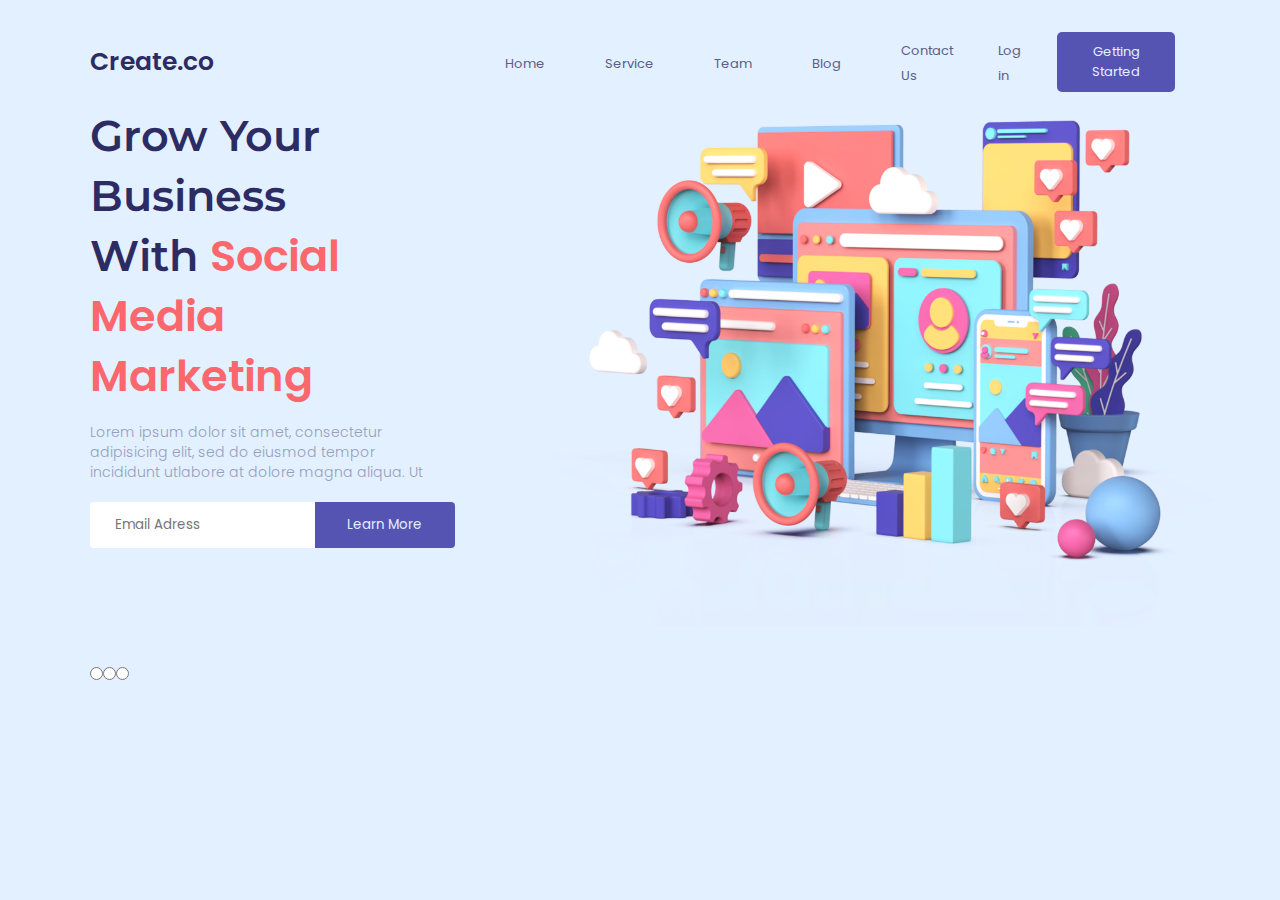
<file: TASK 1/index.html>
<!DOCTYPE html>
<html lang="en">
  <head>
    <meta charset="UTF-8" />
    <meta name="viewport" content="width=device-width, initial-scale=1.0" />
    <title>Document</title>
    <link rel="preconnect" href="https://fonts.googleapis.com" />
    <link rel="preconnect" href="https://fonts.gstatic.com" crossorigin />
    <link rel="stylesheet" href="style.css" />
    <link rel="preconnect" href="https://fonts.googleapis.com">
<link rel="preconnect" href="https://fonts.gstatic.com" crossorigin>
<link href="https://fonts.googleapis.com/css2?family=Montserrat:wght@100;200;300;400;500;600;700;800&family=Poppins:wght@100;200;300;400;600;700&display=swap" rel="stylesheet">
  
</head>
  <body>
    <section id="navbar">
      <div class="logo">
        <h3>Create.co</h3>
      </div>
      <div class="navigation">
        <div class="links">
          <ul class="navlinks">
            <li><a href="">Home</a></li>
            <li><a href="">Service</a></li>
            <li><a href="">Team</a></li>
            <li><a href="">Blog</a></li>
            <li><a href="">Contact Us</a></li>
          </ul>
        </div>
        <div class="login">
          <ul class="navlinks2">
            <li><a href="">Log in</a></li>
            <li>
              <a href=""
                ><button id="getting-started">Getting Started</button></a
              >
            </li>
          </ul>
        </div>
      </div>
    </section>
    <section id="main">
      <div class="content">
        <h2>
          Grow Your Business <br/>
          With
          <span id="sm">
            Social Media <br/>
            Marketing
          </span>
        </h2>
        <p>
          Lorem ipsum dolor sit amet, consectetur <br />
          adipisicing elit, sed do eiusmod tempor <br />
          incididunt utlabore at dolore magna aliqua. Ut
        </p>
        <input type="email" id="email" placeholder="Email Adress" /><input id="learn"
          type="button"
          value="Learn More"
        />
      </div>
      <div class="image">
        <img src="Resources/Used Images/BASE.png" alt="" />
      </div>
    </section>
    <section id="social">
      <div class="social-links">
        <ul>
          <li><a href=""></a></li>
          <li><a href=""></a></li>
          <li><a href=""></a></li>
          <li><a href=""></a></li>
          <li><a href=""></a></li>
        </ul>
      </div>
      <div class="circle-buttons">
        <form action="">
          <input type="radio" /><input type="radio" /><input type="radio" />
        </form>
      </div>
    </section>
  </body>
</html>
</file>
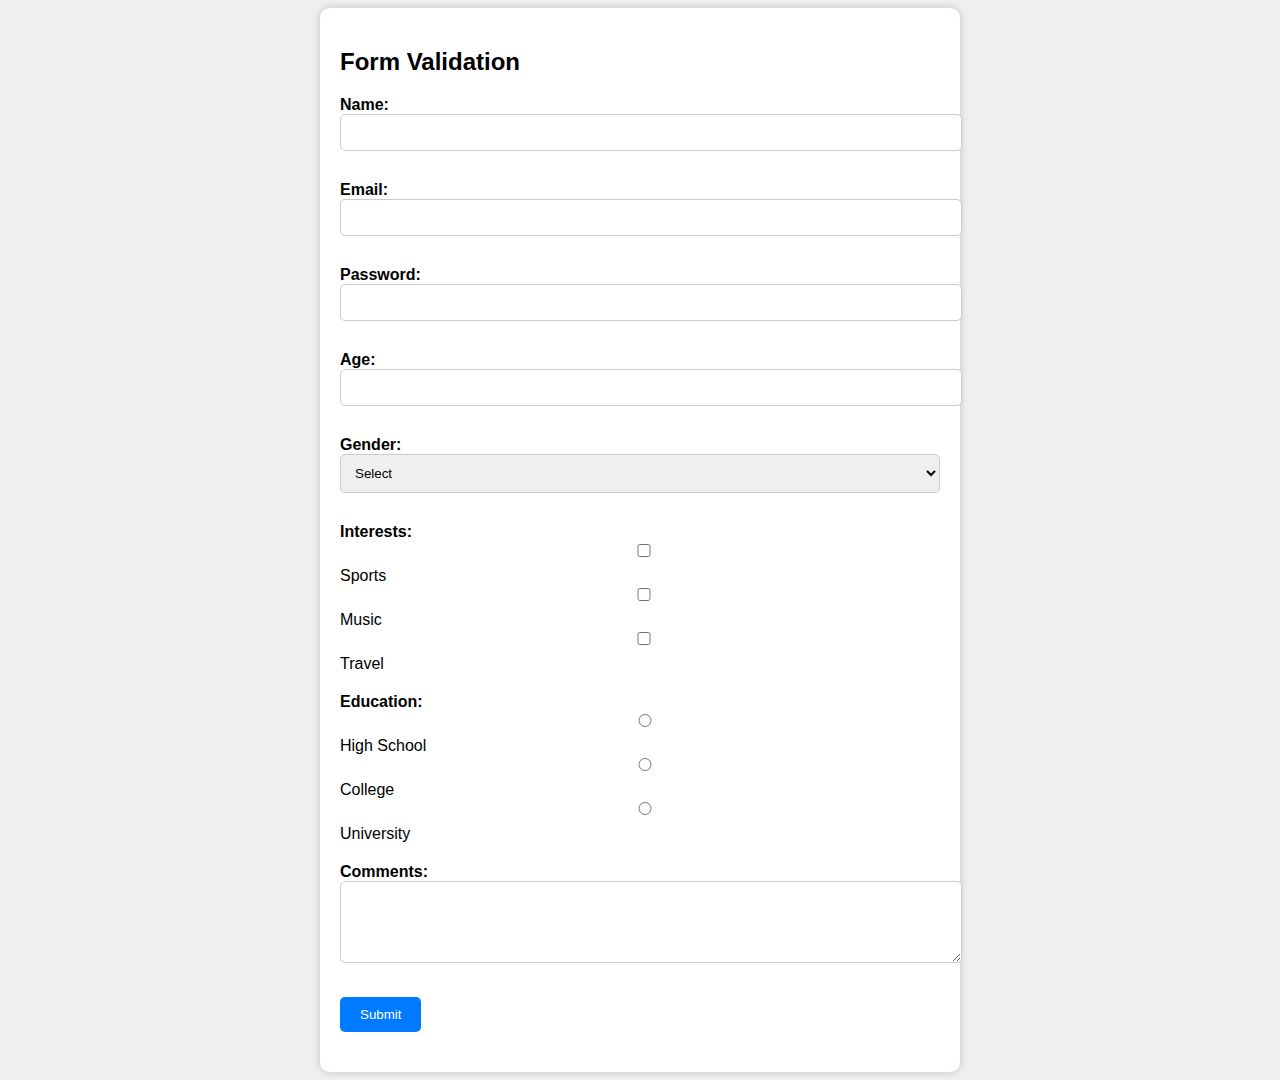
<file: TASK 3/index.html>
<!DOCTYPE html>
<html lang="en">
  <head>
    <meta charset="UTF-8" />
    <meta name="viewport" content="width=device-width, initial-scale=1.0" />
    <title>Form Validation</title>
    <style>
      /* CSS Styles */
      body {
        font-family: Arial, sans-serif;
        background-color: #f0f0f0;
      }

      .container {
        max-width: 600px;
        margin: 0 auto;
        background-color: #fff;
        padding: 20px;
        border-radius: 10px;
        box-shadow: 0px 0px 10px rgba(0, 0, 0, 0.2);
      }

      .form-group {
        margin-bottom: 20px;
      }

      label {
        display: block;
        font-weight: bold;
      }

      input[type="text"],
      input[type="email"],
      input[type="password"],
      input[type="number"],
      input[type="date"],
      input[type="checkbox"],
      input[type="radio"],
      select,
      textarea {
        width: 100%;
        padding: 10px;
        margin-bottom: 10px;
        border: 1px solid #ccc;
        border-radius: 5px;
      }

      .error-message {
        color: red;
        font-size: 14px;
      }

      button {
        background-color: #007bff;
        color: #fff;
        border: none;
        padding: 10px 20px;
        border-radius: 5px;
        cursor: pointer;
      }

      button:hover {
        background-color: #0056b3;
      }
    </style>
  </head>
  <body>
    <div class="container">
      <h2>Form Validation</h2>
      <form id="myForm" onsubmit="return validateForm()">
        <div class="form-group">
          <label for="name">Name:</label>
          <input type="text" id="name" name="name" required />
          <div class="error-message" id="nameError"></div>
        </div>
        <div class="form-group">
          <label for="email">Email:</label>
          <input type="email" id="email" name="email" required />
          <div class="error-message" id="emailError"></div>
        </div>
        <div class="form-group">
          <label for="password">Password:</label>
          <input type="password" id="password" name="password" required />
          <div class="error-message" id="passwordError"></div>
        </div>
        <div class="form-group">
          <label for="age">Age:</label>
          <input type="number" id="age" name="age" required />
          <div class="error-message" id="ageError"></div>
        </div>
        <div class="form-group">
          <label for="gender">Gender:</label>
          <select id="gender" name="gender" required>
            <option value="">Select</option>
            <option value="male">Male</option>
            <option value="female">Female</option>
            <option value="other">Other</option>
          </select>
          <div class="error-message" id="genderError"></div>
        </div>
        <div class="form-group">
          <label>Interests:</label>
          <input
            type="checkbox"
            id="interest1"
            name="interests"
            value="sports"
          />
          Sports
          <input
            type="checkbox"
            id="interest2"
            name="interests"
            value="music"
          />
          Music
          <input
            type="checkbox"
            id="interest3"
            name="interests"
            value="travel"
          />
          Travel
        </div>
        <div class="form-group">
          <label>Education:</label>
          <input
            type="radio"
            id="education1"
            name="education"
            value="highschool"
          />
          High School
          <input
            type="radio"
            id="education2"
            name="education"
            value="college"
          />
          College
          <input
            type="radio"
            id="education3"
            name="education"
            value="university"
          />
          University
        </div>
        <div class="form-group">
          <label for="comments">Comments:</label>
          <textarea id="comments" name="comments" rows="4"></textarea>
        </div>
        <div class="form-group">
          <button type="submit">Submit</button>
        </div>
      </form>
    </div>

    <script>
      function validateForm() {
        const name = document.getElementById("name").value;
        const email = document.getElementById("email").value;
        const password = document.getElementById("password").value;
        const age = document.getElementById("age").value;
        const gender = document.getElementById("gender").value;

        const n = document.getElementById("nameError");
        const e = document.getElementById("emailError");
        const p = document.getElementById("passwordError");
        const a = document.getElementById("ageError");
        const g = document.getElementById("genderError");

        n.textContent = "";
        e.textContent = "";
        p.textContent = "";
        a.textContent = "";
        g.textContent = "";

        if (name.trim() === "") {
          n.textContent = "Name is required";
          return false;
        }

        const emailPattern = /^[a-zA-Z0-9._-]+@[a-zA-Z0-9.-]+\.[a-zA-Z]{2,4}$/;
        if (!emailPattern.test(email)) {
          e.textContent = "Invalid email address";
          return false;
        }

        if (password.trim() === "") {
          p.textContent = "Password is required";
          return false;
        }

        if (isNaN(age) || age <= 0) {
          a.textContent = "Age must be a positive number";
          return false;
        }

        if (gender === "") {
          g.textContent = "Please select a gender";
          return false;
        }

        return true;
      }
    </script>
  </body>
</html>
</file>
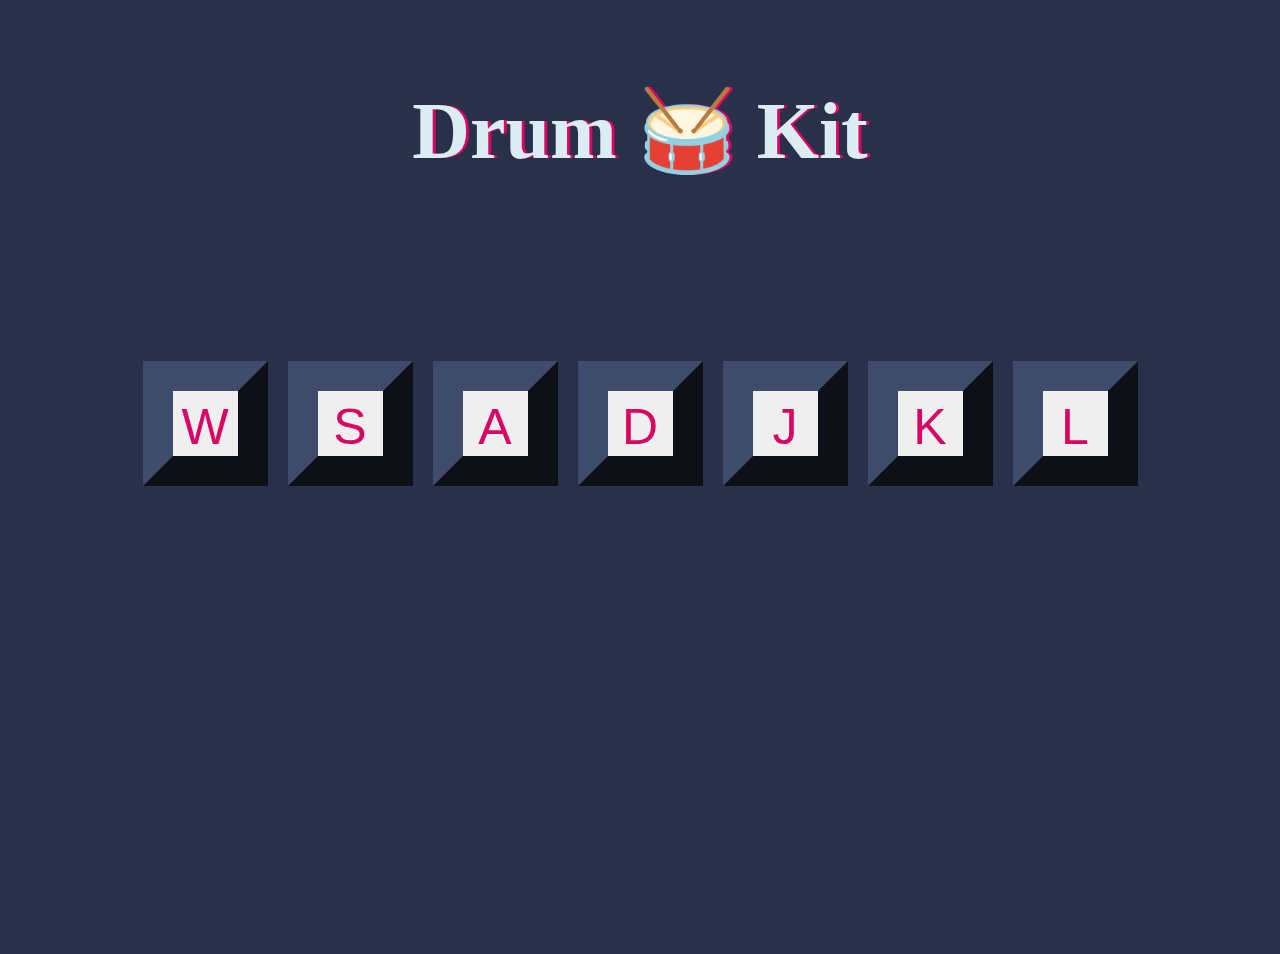
<file: TASK 4/home.html>
<!DOCTYPE html>
<html>
  <head>
    <title>Sound Buttons</title>
    <style>
      body {
        justify-content: center;
        align-items: center;
        height: 100vh;
        margin: 0;
        background-color: #283149;
      }
      .set {
        display: flex;
        justify-content: center;
        align-items: center;
      }

      button {
        padding: 0.5% 0.5%;
        font-size: 50px;
        margin: 10px;
        color: #da0463;
        border-color: #3f4b6b;
        border-width: 30px;
        width: 125px;
        box-sizing: border-box;
        height: 125px;
      }

      h1 {
        font-size: 5rem;
        color: #dbedf3;
        font-family: "Arvo", cursive;
        text-shadow: 3px 0 #da0463;
        padding: 30px;
        padding-bottom: 120px;
      }

      footer {
        color: #dbedf3;
        font-family: sans-serif;
      }
    </style>
  </head>
  <body>
    <center><h1 id="title">Drum 🥁 Kit</h1></center>
    <div class="set">
      <button data-sound="sound1.mp3">W</button>
      <button data-sound="sound2.mp3">S</button>
      <button data-sound="sound3.mp3">A</button>
      <button data-sound="sound4.mp3">D</button>
      <button data-sound="sound5.mp3">J</button>
      <button data-sound="sound6.mp3">K</button>
      <button data-sound="sound6.mp3">L</button>
    </div>
    <script>
      function playSound(soundPath) {
        const audio = new Audio(soundPath);
        audio.play();
      }

      const buttons = document.querySelectorAll("button");

      buttons.forEach((button) => {
        const soundPath = button.getAttribute("data-sound");
        button.addEventListener("click", () => playSound(soundPath));
      });

      document.addEventListener("keydown", (event) => {
        const key = event.key;
        switch (key) {
          case "w":
            playSound("sound1.mp3");
            break;
          case "a":
            playSound("sound2.mp3");
            break;
          case "s":
            playSound("sound3.mp3");
            break;
          case "d":
            playSound("sound4.mp3");
            break;
          case "j":
            playSound("sound5.mp3");
            break;
          case "k":
            playSound("sound6.mp3");
          case "l":
            playSound("sound7.mp3");
            break;
          default:
            break;
        }
      });
    </script>
  </body>
</html>
</file>
<file: TASK 1/style.css>
:root {
  --blue: #5654b3;
  --pink: #fa676d;
  --Dblue: #2d2c62;
  --grey: #e3f0ff;
}
* {
  margin: 0;
  padding: 0;
  box-sizing: border-box;
  font-family: "Montserrat", sans-serif;
  font-family: "Poppins", sans-serif;
}

body {
  background-color: var(--grey);
  box-sizing: border-box;
  height: 100vh;
  padding: 2.5% 7%;
}
#navbar {
  display: flex;
  justify-content: space-between;
  align-items: center;
}
.logo h3 {
  color: var(--Dblue);
  font-size: 25px;
  font-weight: 600;
  flex-basis: 35%;
  font-family: "Montserrat", sans-serif;
  font-family: "Poppins", sans-serif;
}
.navigation {
  display: flex;
  justify-content: space-between;
  align-items: center;
  flex-basis: 65%;
}
ul {
  list-style-type: none;
}
ul li a {
  text-decoration: none;
}
.navlinks li a {
  color: #5b5e89;
  font-size: 13px;
}
.navlinks li {
  margin: auto 30px;
}
.navlinks {
  display: flex;
  justify-content: space-between;
}

.navlinks2 li a {
  color: #5b5e89;
  font-size: 13px;
}
.navlinks2 li {
  margin: auto 15px;
}
.navlinks2 {
  display: flex;
  justify-content: space-between;
}
#getting-started {
  padding: 10px 25px;
  background-color: var(--blue);
  color: var(--grey);
  border: none;
  border-radius: 5px;
  font-size: 13px;
}

#main {
  display: flex;
  justify-content: space-between;
  align-items: center;
  margin: 3% auto;
  width: 100%;
}
.content {
  flex-basis: 35%;
  position: relative;
    bottom: 50px;
}
.content p {
  color: #969ebc;
  margin-bottom: 20px;
  font-size: 14px;
  font-weight: 300;
  line-height: 20px;
}
.content h2 {
  font-size: 43px;
  font-weight: 600;
  color: var(--Dblue);
  font-family: "Montserrat", sans-serif;
  margin-bottom: 16px;
  line-height: 60px;
    
}
#sm {
  color: var(--pink);
}
#email{
    border: none;
    height: 46px;
    width: 225px;
    border-top-left-radius: 4px;
    border-bottom-left-radius: 4px;
    padding-left: 25px;
    color: #969ebc;
}
#learn{
    border: none;
    height: 46px;
    width: 140px;
    border-top-right-radius: 4px;
    border-bottom-right-radius: 4px;
   background-color: var(--blue);
   color: var(--grey);

}
.image {
  flex-basis: 65%;
  width: 100%;
  position: relative;
  left: 50px;
  scale: 1.02;
}
.image img {
  width: 100%;
}
</file>
